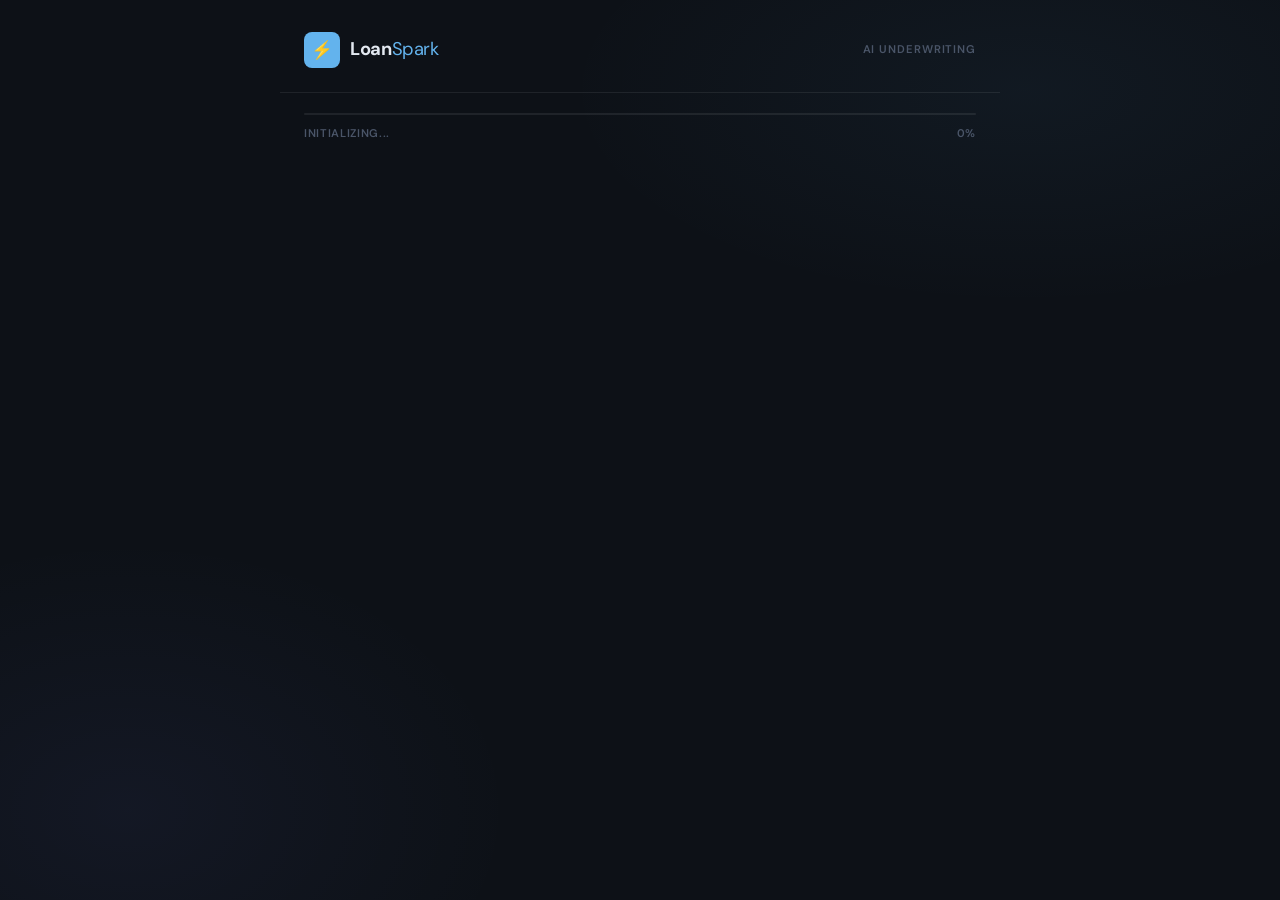
<file: frontend/index.html>
<!DOCTYPE html>
<html lang="en">
<head>
<meta charset="UTF-8">
<meta name="viewport" content="width=device-width, initial-scale=1.0">
<title>LoanSpark — Smart Loan Application</title>
<link rel="preconnect" href="https://fonts.googleapis.com">
<link href="https://fonts.googleapis.com/css2?family=DM+Sans:wght@400;500;600;700&family=JetBrains+Mono:wght@400;500;600&display=swap" rel="stylesheet">
<link rel="stylesheet" href="index.css">
</head>
<body>
<div class="atmosphere"></div>

<header>
  <div class="logo">⚡</div>
  <div class="brand">Loan<span>Spark</span></div>
  <div class="tagline">AI Underwriting</div>
</header>

<div class="progress-wrap">
  <div class="progress-track">
    <div class="progress-fill" id="progress-fill"></div>
  </div>
  <div class="progress-label">
    <span id="progress-step">Initializing...</span>
    <span id="progress-pct">0%</span>
  </div>
</div>

<!-- Main Chat Interface -->
<div id="chat-area"></div>

<!-- Response Area (Sticky at bottom) -->
<div id="question-area" style="display:none">
  <div class="question-card-inner">
    <div class="question-text" id="question-text"></div>
    <div id="answer-input"></div>
  </div>
</div>

<!-- Final Result Display -->
<div id="result-area" style="display:none"></div>

<script>
const API = 'http://localhost:8000';

let sessionId        = null;
let currentQuestion  = null;
let questionStart    = null;
let editCount        = 0;
let sessionStart     = Date.now();
let isProcessing     = false;
let applicantName    = '';

// ── App Lifecycle ─────────────────────────────────────────────────────────

async function init() {
  await startSession();
  addBotMessage("Welcome to LoanSpark! 👋 I'm your virtual lending assistant. Let's get your application processed in under 5 minutes.");
  await sleep(1000);
  await loadNextQuestion();
}

async function startSession(retries = 3) {
  for (let i = 1; i <= retries; i++) {
    try {
      const res  = await fetch(`${API}/start-session`, { method: 'POST' });
      if (!res.ok) throw new Error('HTTP ' + res.status);
      const data = await res.json();
      sessionId  = data.session_id;
      return;
    } catch {
      if (i === retries) {
        addBotMessage('⚠️ Systems are temporarily offline. Please refresh in a few moments.');
        return;
      }
      await sleep(600 * i);
    }
  }
}

// ── Messaging UI ──────────────────────────────────────────────────────────

function addBotMessage(text) {
  const area = document.getElementById('chat-area');
  const el   = document.createElement('div');
  el.className = 'msg bot';
  el.innerHTML = `
    <div class="avatar bot-av">⚡</div>
    <div class="bubble bot">${text}</div>
  `;
  area.appendChild(el);
  scrollBottom();
}

function addUserMessage(text) {
  const area = document.getElementById('chat-area');
  const el   = document.createElement('div');
  el.className = 'msg user';
  el.innerHTML = `
    <div class="avatar user-av">${applicantName ? applicantName[0].toUpperCase() : '?'}</div>
    <div class="bubble user">${text}</div>
  `;
  area.appendChild(el);
  scrollBottom();
}

function showTyping() {
  const area = document.getElementById('chat-area');
  const el   = document.createElement('div');
  el.className = 'msg bot';
  el.id = 'typing-indicator';
  el.innerHTML = `
    <div class="avatar bot-av">⚡</div>
    <div class="bubble bot"><div class="typing"><div class="dot"></div><div class="dot"></div><div class="dot"></div></div></div>
  `;
  area.appendChild(el);
  scrollBottom();
}

function hideTyping() {
  document.getElementById('typing-indicator')?.remove();
}

function scrollBottom() {
  window.scrollTo({ top: document.body.scrollHeight, behavior: 'smooth' });
}

function sleep(ms) { return new Promise(r => setTimeout(r, ms)); }

// ── Flow Control ──────────────────────────────────────────────────────────

async function loadNextQuestion() {
  if (!sessionId || isProcessing) return;
  isProcessing = true;
  showTyping();
  await sleep(600);

  try {
    const res  = await fetch(`${API}/next-question?session_id=${sessionId}`);
    hideTyping();
    const data = await res.json();

    if (data.done) {
      document.getElementById('question-area').style.display = 'none';
      const msg = applicantName
        ? `Perfect, ${applicantName}! ✅ I have everything I need. Calculating your underwriting decision now...`
        : '✅ Data gathered. Performing final risk assessment...';
      addBotMessage(msg);
      await sleep(1500);
      await getFinalDecision();
    } else {
      updateProgress(data.progress, data.answered, data.total);
      showQuestion(data.question);
    }
  } catch {
    hideTyping();
    addBotMessage('⚠️ Connection lost. Please check your internet and try again.');
  }

  isProcessing = false;
}

function updateProgress(pct, done, total) {
  document.getElementById('progress-fill').style.width = pct + '%';
  document.getElementById('progress-step').textContent = `Step ${done + 1} of ${total}`;
  document.getElementById('progress-pct').textContent  = pct + '%';
}

function showQuestion(q) {
  currentQuestion = q;
  questionStart   = Date.now();
  editCount       = 0;

  const qArea  = document.getElementById('question-area');
  const qText  = document.getElementById('question-text');
  const qInput = document.getElementById('answer-input');

  qText.textContent = q.question;
  qInput.innerHTML  = '';
  qArea.style.display = 'flex';

  if (q.type === 'choice' && q.choices) {
    const wrap = document.createElement('div');
    wrap.className = 'choices';
    q.choices.forEach(choice => {
      const btn = document.createElement('button');
      btn.className = 'choice-btn';
      btn.textContent = choice;
      btn.onclick = () => {
        wrap.querySelectorAll('.choice-btn').forEach(b => b.classList.remove('selected'));
        btn.classList.add('selected');
        setTimeout(() => submitAnswer(choice), 400);
      };
      wrap.appendChild(btn);
    });
    qInput.appendChild(wrap);
  } else {
    const row = document.createElement('div');
    row.className = 'input-row';

    const inp = document.createElement('input');
    inp.type        = q.type === 'number' ? 'number' : 'text';
    inp.placeholder = q.placeholder || 'Answer here...';

    inp.addEventListener('input', () => editCount++);
    inp.addEventListener('keydown', e => {
      if (e.key === 'Enter') submitAnswer(inp.value.trim());
    });

    const btn = document.createElement('button');
    btn.className   = 'submit-btn';
    btn.textContent = 'Next →';
    btn.onclick     = () => submitAnswer(inp.value.trim());

    row.appendChild(inp);
    row.appendChild(btn);
    qInput.appendChild(row);
    setTimeout(() => inp.focus(), 150);
  }

  scrollBottom();
}

async function submitAnswer(value) {
  if (typeof value === 'string') value = value.trim();
  if (!value || !currentQuestion || isProcessing) return;

  if (currentQuestion.type === 'number') {
    const num = parseFloat(String(value).replace(/,/g, ''));
    if (isNaN(num) || num < 0) return;
  }

  if (currentQuestion.key === 'name') {
    applicantName = value.split(' ')[0];
  }

  const responseTime = (Date.now() - questionStart) / 1000;
  isProcessing = true;
  document.getElementById('question-area').style.display = 'none';
  addUserMessage(value);

  // Silently log behavior
  fetch(`${API}/behavior-event`, {
    method: 'POST',
    headers: { 'Content-Type': 'application/json' },
    body: JSON.stringify({
      session_id: sessionId,
      question_key: currentQuestion.key,
      response_time_s: Math.round(responseTime * 10) / 10,
      num_edits: editCount,
      page_switches: 0,
      total_session_time: (Date.now() - sessionStart) / 1000,
    }),
  }).catch(() => {});

  try {
    await fetch(`${API}/submit-answer`, {
      method: 'POST',
      headers: { 'Content-Type': 'application/json' },
      body: JSON.stringify({
        session_id:      sessionId,
        question_key:    currentQuestion.key,
        question_text:   currentQuestion.question,
        answer_value:    value,
        response_time_s: Math.round(responseTime * 10) / 10,
        num_edits:       editCount,
        page_switches:   0,
      }),
    });
  } catch {
    addBotMessage('⚠️ Error saving response.');
    isProcessing = false;
    return;
  }

  isProcessing = false;
  await sleep(300);
  await loadNextQuestion();
}

// ── Underwriting Result ───────────────────────────────────────────────────

async function getFinalDecision() {
  showTyping();
  try {
    const res = await fetch(`${API}/final-decision`, {
      method: 'POST',
      headers: { 'Content-Type': 'application/json' },
      body: JSON.stringify({
        session_id: sessionId,
        total_session_time: (Date.now() - sessionStart) / 1000,
      }),
    });
    if (!res.ok) throw new Error(await res.text());
    const data = await res.json();
    hideTyping();
    showResult(data);
  } catch (e) {
    hideTyping();
    addBotMessage('⚠️ Technical failure during underwriting. ' + e.message);
  }
}

function showResult(data) {
  const area = document.getElementById('result-area');
  const dec  = data.decision;
  const prob = data.loan_probability;

  const cls   = dec === 'APPROVE' ? 'approve' : dec === 'REVIEW' ? 'review' : 'reject';
  const icon  = dec === 'APPROVE' ? '🎯' : dec === 'REVIEW' ? '⚖️' : '🚫';
  const title = dec === 'APPROVE' ? 'Approval Target Met' : dec === 'REVIEW' ? 'Pending Verification' : 'Criteria Not Met';

  const suggestionList = (data.suggestions || '')
    .split('\n')
    .map(l => l.replace(/^\d+\.\s*/, '').trim())
    .filter(Boolean);

  const suggHtml = suggestionList.map((line, i) => `
    <div class="suggestion-item">
      <div class="sugg-num">${i + 1}</div>
      <div>${line}</div>
    </div>
  `).join('');

  area.style.display = 'block';
  area.innerHTML = `
    <div class="result-card">
      <div class="result-header">
        <span class="result-icon">${icon}</span>
        <div class="result-title">${title}</div>
        <div class="prob-pill ${cls}">Underwriting Score: ${prob}%</div>
      </div>
      <div class="result-body">
        <div class="result-message">${data.user_message}</div>

        ${suggHtml ? `
          <h4 style="margin-bottom:1rem;font-size:0.75rem;font-weight:700;color:var(--text-subtle);text-transform:uppercase;letter-spacing:0.08em">How to Proceed</h4>
          ${suggHtml}
        ` : ''}

        <button class="restart-btn" onclick="location.reload()">Start New Application</button>
      </div>
    </div>
  `;

  document.getElementById('chat-area').style.display = 'none';
  area.scrollIntoView({ behavior: 'smooth' });
}

init();
</script>
</body>
</html>
</file>
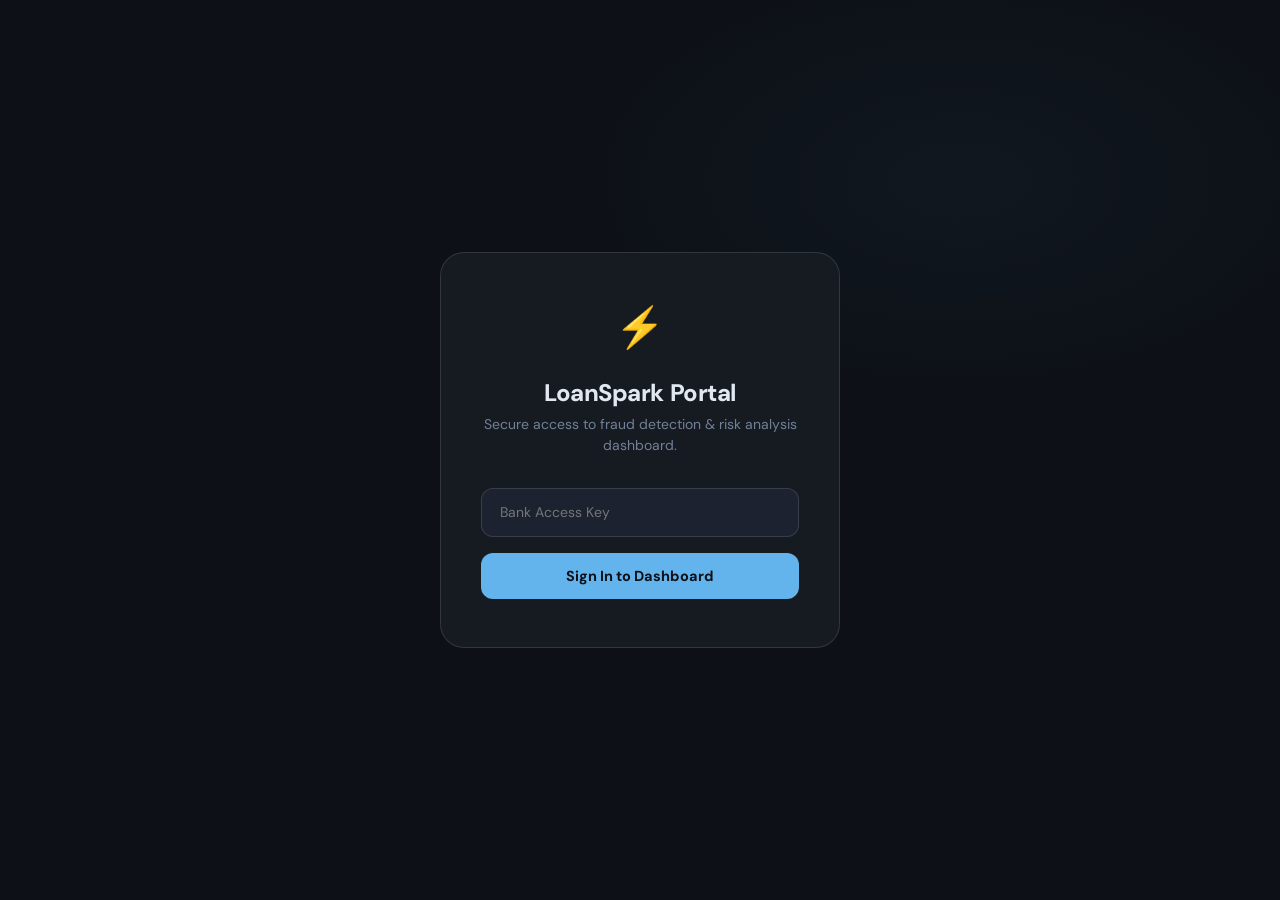
<file: frontend/bank.html>
<!DOCTYPE html>
<html lang="en">
<head>
<meta charset="UTF-8">
<meta name="viewport" content="width=device-width, initial-scale=1.0">
<title>LoanSpark — Risk & Fraud Dashboard</title>
<link rel="preconnect" href="https://fonts.googleapis.com">
<link href="https://fonts.googleapis.com/css2?family=DM+Sans:wght@400;500;600;700;800&family=JetBrains+Mono:wght@400;500;600&display=swap" rel="stylesheet">
<link rel="stylesheet" href="bank.css">
</head>
<body>
<div class="atmosphere"></div>

<!-- Login -->
<div id="login-screen">
  <div class="login-card">
    <div class="login-icon">⚡</div>
    <h2>LoanSpark Portal</h2>
    <p>Secure access to fraud detection &amp; risk analysis dashboard.</p>
    <input type="password" id="bank-key-input" placeholder="Bank Access Key"
           onkeydown="if(event.key==='Enter') doLogin()" />
    <button class="login-btn" onclick="doLogin()">Sign In to Dashboard</button>
    <div class="login-err" id="login-err">Invalid access key. Authentication failed.</div>
  </div>
</div>

<!-- Dashboard -->
<div id="main-screen" style="display:none">
  <div class="topbar">
    <div class="topbar-left">
      <div class="bank-logo">🏢</div>
      <div class="bank-name">Loan<span>Spark</span> Financial</div>
      <div class="restricted-badge">Restricted Access</div>
    </div>
    <div class="topbar-right">
      <div class="topbar-time" id="live-time"></div>
      <button class="refresh-btn" onclick="loadSessions()">⟳ Refresh</button>
    </div>
  </div>

  <div class="layout">
    <div class="sidebar">
      <div class="sidebar-header">
        <div class="sidebar-title">Incoming Desk</div>
        <div class="session-count" id="session-count">—</div>
      </div>
      <div id="sessions-list">
        <div class="empty-state">
          <div class="empty-icon">📂</div>
          <p>Syncing applications...</p>
        </div>
      </div>
    </div>

    <div class="detail-panel" id="detail-panel">
      <div class="empty-state">
        <div class="empty-icon">🔍</div>
        <h2 style="font-size:1.1rem;font-weight:700;color:var(--text-muted)">Select an Application</h2>
        <p style="font-size:0.875rem">Choose an entry from the sidebar to review risk analysis.</p>
      </div>
    </div>
  </div>
</div>

<script>
const API      = 'http://localhost:8000';
let BANK_KEY   = '';
let currentSid = null;

// Live clock
function updateClock() {
  const timeEl = document.getElementById('live-time');
  if (timeEl) {
    timeEl.textContent = new Date().toLocaleTimeString('en-IN', { hour12: false });
  }
}
setInterval(updateClock, 1000);
updateClock();

// ── Auth ──────────────────────────────────────────────────────────────────

function doLogin() {
  const key = document.getElementById('bank-key-input').value.trim();
  if (!key) return;
  BANK_KEY = key;
  loadSessions();
}

async function loadSessions() {
  try {
    const res = await fetch(`${API}/all-sessions?bank_key=${BANK_KEY}`);
    if (res.status === 403) {
      const err = document.getElementById('login-err');
      if (err) err.style.display = 'block';
      BANK_KEY = '';
      return;
    }
    const data = await res.json();
    document.getElementById('login-screen').style.display = 'none';
    document.getElementById('main-screen').style.display  = 'block';
    renderSessions(data.sessions);
  } catch {
    const err = document.getElementById('login-err');
    if (err) {
      err.textContent = 'Cannot connect to server. Is the backend running?';
      err.style.display = 'block';
    }
  }
}

// ── Session list ──────────────────────────────────────────────────────────

function renderSessions(sessions) {
  const list = document.getElementById('sessions-list');
  const countEl = document.getElementById('session-count');
  if (countEl) countEl.textContent = sessions.length;

  if (!sessions.length) {
    list.innerHTML = '<div class="empty-state"><p>No applications yet</p></div>';
    return;
  }

  list.innerHTML = sessions.map(s => {
    const dec    = s.final_decision || 'PENDING';
    const cls    = dec === 'APPROVE' ? 's-approve' : dec === 'REVIEW' ? 's-review' : dec === 'REJECT' ? 's-reject' : 's-pending';
    const shortId = s.session_id.substring(0, 8).toUpperCase();
    const dt     = s.created_at ? new Date(s.created_at).toLocaleString('en-IN', { dateStyle: 'short', timeStyle: 'short' }) : '—';
    const fraud  = s.fraud_probability != null ? (s.fraud_probability * 100).toFixed(1) + '%' : '—';

    return `
      <div class="session-item ${s.session_id === currentSid ? 'active' : ''}"
           onclick="loadReport('${s.session_id}', this)">
        <div class="session-id">${shortId}…</div>
        <div class="session-meta">
          <span class="s-badge ${cls}">${dec}</span>
          <span style="font-size:11px;color:var(--text-subtle)">Fraud: ${fraud}</span>
        </div>
        <div class="session-time">${dt}</div>
      </div>
    `;
  }).join('');
}

// ── Report view ───────────────────────────────────────────────────────────

async function loadReport(sessionId, el) {
  currentSid = sessionId;
  document.querySelectorAll('.session-item').forEach(i => i.classList.remove('active'));
  el.classList.add('active');

  const panel = document.getElementById('detail-panel');
  panel.innerHTML = '<div class="empty-state"><div class="empty-icon">⏳</div><p>Generating analysis...</p></div>';

  try {
    const res = await fetch(`${API}/bank-report/${sessionId}?bank_key=${BANK_KEY}`);
    if (!res.ok) throw new Error(await res.text());
    renderReport(await res.json());
  } catch (e) {
    panel.innerHTML = `<div class="empty-state"><div class="empty-icon">❌</div><p>Error: ${e.message}</p></div>`;
  }
}

function renderReport(data) {
  const r   = data.bank_report;
  const dec = r.final_decision;
  const risk= r.risk_level;
  const lp  = parseFloat(r.loan_approval_probability);
  const fp  = parseFloat(r.fraud_probability);

  const riskIcon = { MINIMAL: '✅', LOW: '🟢', MEDIUM: '🟡', HIGH: '🔴', CRITICAL: '🚨' }[risk] || '❓';
  const lpColor  = lp >= 65 ? 'green' : lp >= 45 ? 'amber' : 'red';
  const fpColor  = fp < 30  ? 'green' : fp < 60  ? 'amber' : 'red';
  const decColor = dec === 'APPROVE' ? 'green' : dec === 'REVIEW' ? 'amber' : 'red';

  const lFill = `${lp}%`;
  const fFill = `${fp}%`;
  const lColor = lp >= 65 ? 'var(--green)' : lp >= 45 ? 'var(--amber)' : 'var(--red)';
  const fColor = fp < 30  ? 'var(--green)' : fp < 60  ? 'var(--amber)' : 'var(--red)';

  const finFlags = (r.financial_flags || []).map(f => `
    <div class="flag-row">
      <div class="flag-dot ${f.includes('No major') ? 'green' : 'red'}"></div>
      <span>${f}</span>
    </div>`).join('');

  const behFlags = (r.behavioral_analysis || []).map(f => `
    <div class="flag-row">
      <div class="flag-dot ${f.includes('No significant') ? 'green' : 'amber'}"></div>
      <span>${f}</span>
    </div>`).join('');

  const fraudFactors = (r.top_fraud_factors || []).map(f => `
    <div class="flag-row">
      <div class="flag-dot amber"></div>
      <span>${f}</span>
    </div>`).join('');

  const actions = (r.action_items || []).map((a, i) => `
    <div class="action-row">
      <div class="action-num">${i + 1}</div>
      <span>${a}</span>
    </div>`).join('');

  const applicant = r.applicant_summary || {};
  const applicantRows = Object.entries(applicant).map(([k, v]) => `
    <div class="applicant-row">
      <span class="applicant-label">${k.replace(/_/g, ' ')}</span>
      <span class="applicant-value">${v}</span>
    </div>`).join('');

  const behScore = parseFloat(r.behavioral_score || 0);
  const behColor = behScore > 0.4 ? 'var(--red)' : 'var(--green)';

  document.getElementById('detail-panel').innerHTML = `
    <div class="metrics-row">
      <div class="metric-card">
        <div class="metric-label">System Decision</div>
        <div class="metric-value ${decColor}" style="font-size:1.1rem">${dec}</div>
      </div>
      <div class="metric-card">
        <div class="metric-label">Loan Score</div>
        <div class="metric-value ${lpColor}">${lp}%</div>
      </div>
      <div class="metric-card">
        <div class="metric-label">Fraud Probability</div>
        <div class="metric-value ${fpColor}">${fp}%</div>
      </div>
      <div class="metric-card">
        <div class="metric-label">Global Risk</div>
        <div class="metric-value ${fpColor}" style="font-size:1rem">${risk}</div>
      </div>
    </div>

    <div class="risk-banner">
      <span class="risk-icon">${riskIcon}</span>
      <div class="risk-text">
        <h3>${risk} Risk — ${dec} recommended</h3>
        <p>${r.decision_reason}</p>
      </div>
    </div>

    <div class="gauges-row">
      <div class="gauge-card">
        <div class="gauge-title">Loan Approval Confidence</div>
        <div class="gauge-value" style="color:${lColor}">${lp}%</div>
        <div class="gauge-track">
          <div class="gauge-fill" style="width:${lFill};background:${lColor}"></div>
        </div>
        <div class="gauge-ends"><span>Weak</span><span>Strong</span></div>
      </div>
      <div class="gauge-card">
        <div class="gauge-title">Fraud Risk Vector</div>
        <div class="gauge-value" style="color:${fColor}">${fp}%</div>
        <div class="gauge-track">
          <div class="gauge-fill" style="width:${fFill};background:${fColor}"></div>
        </div>
        <div class="gauge-ends"><span>Clean</span><span>Critical</span></div>
      </div>
    </div>

    <div class="section-grid">
      <div class="section-card">
        <div class="section-hd">👤 KYC Summary</div>
        ${applicantRows}
        <div class="applicant-row">
          <span class="applicant-label">Behavioral Anomaly</span>
          <span class="applicant-value" style="color:${behColor}">${(behScore * 100).toFixed(1)}%</span>
        </div>
      </div>
      <div class="section-card">
        <div class="section-hd">📊 Financial Health</div>
        ${finFlags || '<p style="color:var(--text-subtle);font-size:0.875rem">No flags detected</p>'}
      </div>
    </div>

    <div class="section-grid" style="margin-top:1rem">
      <div class="section-card">
        <div class="section-hd">🕵️ Behavioral Analysis</div>
        ${behFlags || '<p style="color:var(--text-subtle);font-size:0.875rem">No anomalies</p>'}
      </div>
      <div class="section-card">
        <div class="section-hd">⚠️ Fraud Indicators</div>
        ${fraudFactors || '<p style="color:var(--text-subtle);font-size:0.875rem">Clean footprint</p>'}
      </div>
    </div>

    <div class="section-card full" style="margin-top:1rem">
      <div class="section-hd">🏦 Final Recommendation & Action Plan</div>
      <p class="recommendation-text">${r.recommendation}</p>
      <div class="section-hd" style="margin-bottom:0.75rem">Next Steps</div>
      ${actions}
    </div>
  `;
}

// Refresh logic
setInterval(() => { if (BANK_KEY) loadSessions(); }, 30_000);
</script>
</body>
</html>
</file>
<file: frontend/index.css>
/*
   LoanSpark User App — Clean AI Interface
   Design: Professional fintech, ChatGPT/Perplexity inspired
*/

:root {
  --bg:           #0D1117;
  --bg-surface:   #161B22;
  --bg-elevated:  #1C2230;
  --border:       rgba(255, 255, 255, 0.08);
  --border-focus: rgba(99, 179, 237, 0.5);

  --accent:       #63B3ED;
  --accent-dim:   rgba(99, 179, 237, 0.12);
  --accent-glow:  rgba(99, 179, 237, 0.2);

  --indigo:       #7C86FF;

  --text:         #E2E8F0;
  --text-muted:   #718096;
  --text-subtle:  #4A5568;

  --green:        #48BB78;
  --amber:        #ECC94B;
  --red:          #FC8181;

  --radius-sm:    8px;
  --radius-md:    14px;
  --radius-lg:    20px;
  --radius-xl:    28px;

  --font-sans:    'DM Sans', 'Helvetica Neue', sans-serif;
  --font-mono:    'JetBrains Mono', 'Fira Code', monospace;
}

*, *::before, *::after {
  box-sizing: border-box;
  margin: 0;
  padding: 0;
}

html { scroll-behavior: smooth; }

body {
  font-family: var(--font-sans);
  background: var(--bg);
  color: var(--text);
  min-height: 100vh;
  font-size: 15px;
  line-height: 1.6;
  -webkit-font-smoothing: antialiased;
}

/* ── Subtle Background ── */
.atmosphere {
  position: fixed;
  inset: 0;
  background:
    radial-gradient(ellipse 60% 40% at 80% 10%, rgba(99, 179, 237, 0.05) 0%, transparent 60%),
    radial-gradient(ellipse 50% 50% at 10% 90%, rgba(124, 134, 255, 0.06) 0%, transparent 60%),
    var(--bg);
  z-index: -1;
}

/* ── Header ── */
header {
  max-width: 720px;
  margin: 0 auto;
  padding: 2rem 1.5rem 1.5rem;
  display: flex;
  align-items: center;
  gap: 10px;
  position: relative;
  z-index: 10;
  border-bottom: 1px solid var(--border);
  margin-bottom: 0;
}

.logo {
  width: 36px;
  height: 36px;
  background: var(--accent);
  color: var(--bg);
  border-radius: var(--radius-sm);
  display: flex;
  align-items: center;
  justify-content: center;
  font-size: 1.1rem;
  flex-shrink: 0;
}

.brand {
  font-size: 1.15rem;
  font-weight: 700;
  letter-spacing: -0.02em;
  color: var(--text);
}
.brand span { color: var(--accent); font-weight: 400; }

.tagline {
  margin-left: auto;
  font-size: 0.7rem;
  color: var(--text-subtle);
  text-transform: uppercase;
  letter-spacing: 0.08em;
  font-weight: 600;
}

/* ── Progress ── */
.progress-wrap {
  max-width: 720px;
  margin: 0 auto;
  padding: 1.25rem 1.5rem;
  position: relative;
  z-index: 10;
}

.progress-track {
  height: 2px;
  background: var(--border);
  border-radius: 999px;
  overflow: hidden;
}

.progress-fill {
  height: 100%;
  background: var(--accent);
  width: 0%;
  transition: width 0.6s ease;
}

.progress-label {
  margin-top: 0.6rem;
  display: flex;
  justify-content: space-between;
  font-size: 0.7rem;
  font-weight: 600;
  color: var(--text-subtle);
  text-transform: uppercase;
  letter-spacing: 0.06em;
}

/* ── Chat Area ── */
#chat-area {
  max-width: 720px;
  margin: 0 auto;
  padding: 2rem 1.5rem 14rem;
  display: flex;
  flex-direction: column;
  gap: 1.25rem;
  position: relative;
  z-index: 10;
}

/* ── Messages ── */
.msg {
  display: flex;
  align-items: flex-end;
  gap: 10px;
  max-width: 88%;
  animation: msgIn 0.25s ease-out both;
}

@keyframes msgIn {
  from { opacity: 0; transform: translateY(8px); }
  to   { opacity: 1; transform: translateY(0); }
}

.msg.bot  { align-self: flex-start; }
.msg.user { align-self: flex-end; flex-direction: row-reverse; }

.avatar {
  width: 30px;
  height: 30px;
  border-radius: 50%;
  display: flex;
  align-items: center;
  justify-content: center;
  font-size: 0.9rem;
  flex-shrink: 0;
}

.bot-av {
  background: var(--bg-elevated);
  border: 1px solid var(--border);
  color: var(--accent);
}

.user-av {
  background: var(--accent);
  color: var(--bg);
  font-weight: 700;
  font-size: 0.75rem;
}

.bubble {
  padding: 0.85rem 1.1rem;
  border-radius: var(--radius-md);
  font-size: 14.5px;
  line-height: 1.6;
}

.bubble.bot {
  background: var(--bg-surface);
  border: 1px solid var(--border);
  color: var(--text);
  border-bottom-left-radius: 4px;
}

.bubble.user {
  background: linear-gradient(135deg, var(--accent) 0%, var(--indigo) 100%);
  color: #fff;
  border-bottom-right-radius: 4px;
}

/* ── Question Area (Sticky Input) ── */
#question-area {
  position: fixed;
  bottom: 1.5rem;
  left: 50%;
  transform: translateX(-50%);
  width: calc(100% - 2rem);
  max-width: 680px;
  z-index: 1000;
}

.question-card-inner {
  background: var(--bg-surface);
  border: 1px solid var(--border);
  padding: 1.5rem;
  border-radius: var(--radius-xl);
  box-shadow:
    0 20px 40px rgba(0, 0, 0, 0.4),
    0 0 0 1px rgba(255, 255, 255, 0.04) inset;
}

.question-text {
  font-weight: 600;
  font-size: 0.975rem;
  margin-bottom: 1.25rem;
  color: var(--text);
  text-align: center;
  line-height: 1.5;
}

/* Inputs */
.input-row {
  display: flex;
  gap: 10px;
}

input[type="text"],
input[type="number"] {
  flex: 1;
  background: var(--bg-elevated);
  border: 1px solid var(--border);
  border-radius: var(--radius-md);
  padding: 0.8rem 1.1rem;
  color: var(--text);
  outline: none;
  font-family: var(--font-sans);
  font-size: 14.5px;
  transition: border-color 0.15s, box-shadow 0.15s;
}

input:focus {
  border-color: var(--border-focus);
  box-shadow: 0 0 0 3px rgba(99, 179, 237, 0.08);
}

input::placeholder { color: var(--text-subtle); }

.submit-btn {
  background: var(--accent);
  color: var(--bg);
  border: none;
  padding: 0 1.5rem;
  border-radius: var(--radius-md);
  font-weight: 700;
  font-size: 14px;
  cursor: pointer;
  transition: opacity 0.15s, transform 0.1s;
  white-space: nowrap;
  font-family: var(--font-sans);
}

.submit-btn:hover  { opacity: 0.88; }
.submit-btn:active { transform: scale(0.98); }

/* Choices */
.choices {
  display: grid;
  grid-template-columns: 1fr 1fr;
  gap: 8px;
}

.choice-btn {
  padding: 0.8rem 0.75rem;
  background: var(--bg-elevated);
  border: 1px solid var(--border);
  border-radius: var(--radius-md);
  color: var(--text-muted);
  font-weight: 500;
  font-size: 14px;
  cursor: pointer;
  transition: border-color 0.15s, color 0.15s, background 0.15s;
  text-align: center;
  font-family: var(--font-sans);
}

.choice-btn:hover {
  border-color: var(--accent);
  color: var(--accent);
  background: var(--accent-dim);
}

.choice-btn.selected {
  background: var(--accent);
  color: var(--bg);
  border-color: var(--accent);
}

/* ── Result ── */
#result-area {
  max-width: 640px;
  margin: 3rem auto 4rem;
  padding: 0 1.5rem;
  position: relative;
  z-index: 20;
}

.result-card {
  background: var(--bg-surface);
  border: 1px solid var(--border);
  border-radius: var(--radius-xl);
  overflow: hidden;
}

.result-header {
  padding: 3rem 2rem;
  text-align: center;
  border-bottom: 1px solid var(--border);
}

.result-icon {
  font-size: 3rem;
  display: block;
  margin-bottom: 1rem;
}

.result-title {
  font-size: 1.6rem;
  font-weight: 700;
  margin-bottom: 0.5rem;
  letter-spacing: -0.02em;
}

.prob-pill {
  display: inline-block;
  padding: 0.4rem 1rem;
  border-radius: 999px;
  font-weight: 700;
  font-size: 0.8rem;
  font-family: var(--font-mono);
  margin-top: 0.75rem;
  border: 1px solid var(--border);
}

.prob-pill.approve { background: rgba(72, 187, 120, 0.1); color: var(--green); border-color: rgba(72, 187, 120, 0.2); }
.prob-pill.review  { background: rgba(236, 201, 75, 0.1); color: var(--amber); border-color: rgba(236, 201, 75, 0.2); }
.prob-pill.reject  { background: rgba(252, 129, 129, 0.1); color: var(--red); border-color: rgba(252, 129, 129, 0.2); }

.result-body { padding: 2.5rem 2rem; }

.result-message {
  font-size: 0.95rem;
  line-height: 1.7;
  color: var(--text-muted);
  margin-bottom: 1.75rem;
}

.suggestion-item {
  background: var(--bg-elevated);
  padding: 1rem;
  border-radius: var(--radius-md);
  margin-bottom: 0.6rem;
  display: flex;
  gap: 0.875rem;
  border: 1px solid var(--border);
  font-size: 13.5px;
  color: var(--text-muted);
}

.sugg-num {
  width: 20px;
  height: 20px;
  background: var(--accent);
  color: var(--bg);
  border-radius: 5px;
  display: flex;
  align-items: center;
  justify-content: center;
  font-size: 0.7rem;
  font-weight: 800;
  flex-shrink: 0;
  margin-top: 2px;
}

.restart-btn {
  width: 100%;
  margin-top: 1.75rem;
  padding: 1rem;
  background: var(--accent);
  color: var(--bg);
  border: none;
  border-radius: var(--radius-md);
  font-weight: 700;
  font-size: 14.5px;
  cursor: pointer;
  font-family: var(--font-sans);
  transition: opacity 0.15s;
}
.restart-btn:hover { opacity: 0.88; }

/* ── Typing Indicator ── */
.typing {
  display: flex;
  gap: 4px;
  padding: 0.25rem 0;
  align-items: center;
}

.dot {
  width: 5px;
  height: 5px;
  background: var(--text-subtle);
  border-radius: 50%;
  animation: dotPulse 1.2s infinite;
}
.dot:nth-child(2) { animation-delay: 0.18s; }
.dot:nth-child(3) { animation-delay: 0.36s; }

@keyframes dotPulse {
  0%, 100% { opacity: 0.3; transform: scale(0.85); }
  50%       { opacity: 1;   transform: scale(1.1); }
}

/* ── Scrollbar ── */
::-webkit-scrollbar       { width: 4px; }
::-webkit-scrollbar-track { background: transparent; }
::-webkit-scrollbar-thumb { background: var(--border); border-radius: 999px; }

/* ── Mobile ── */
@media (max-width: 600px) {
  .choices { grid-template-columns: 1fr; }
  #chat-area { padding-bottom: 16rem; }
  .question-card-inner { padding: 1.25rem; }
}
</file>
<file: frontend/bank.css>
/*
   LoanSpark Bank Dashboard — Premium Fintech
   Design: Bloomberg / Stripe / Razorpay inspired
*/

:root {
  --bg:           #0D1117;
  --bg-surface:   #161B22;
  --bg-elevated:  #1C2230;
  --border:       rgba(255, 255, 255, 0.07);
  --border-mid:   rgba(255, 255, 255, 0.12);

  --accent:       #63B3ED;
  --accent-dim:   rgba(99, 179, 237, 0.1);

  --text:         #E2E8F0;
  --text-muted:   #718096;
  --text-subtle:  #4A5568;

  --green:        #48BB78;
  --amber:        #ECC94B;
  --red:          #FC8181;

  --sidebar-w:    280px;
  --topbar-h:     60px;

  --radius-sm:    8px;
  --radius-md:    12px;
  --radius-lg:    18px;
  --radius-xl:    24px;

  --font-sans:    'DM Sans', 'Helvetica Neue', sans-serif;
  --font-mono:    'JetBrains Mono', 'Fira Code', monospace;
}

*, *::before, *::after {
  box-sizing: border-box;
  margin: 0;
  padding: 0;
}

body {
  font-family: var(--font-sans);
  background: var(--bg);
  color: var(--text);
  min-height: 100vh;
  overflow: hidden;
  font-size: 14px;
  -webkit-font-smoothing: antialiased;
}

/* ── Subtle Background ── */
.atmosphere {
  position: fixed;
  inset: 0;
  background:
    radial-gradient(ellipse 50% 40% at 75% 20%, rgba(99, 179, 237, 0.04) 0%, transparent 60%),
    var(--bg);
  z-index: -1;
}

/* ── Login ── */
#login-screen {
  display: flex;
  align-items: center;
  justify-content: center;
  min-height: 100vh;
  position: relative;
  z-index: 10;
}

.login-card {
  background: var(--bg-surface);
  border: 1px solid var(--border-mid);
  padding: 3rem 2.5rem;
  border-radius: var(--radius-xl);
  width: 100%;
  max-width: 400px;
  text-align: center;
}

.login-icon {
  font-size: 2.5rem;
  margin-bottom: 1.5rem;
  display: block;
}

.login-card h2 {
  font-weight: 800;
  font-size: 1.5rem;
  letter-spacing: -0.02em;
  margin-bottom: 0.4rem;
}

.login-card p {
  color: var(--text-muted);
  font-size: 0.875rem;
  margin-bottom: 2rem;
  line-height: 1.5;
}

.login-card input {
  width: 100%;
  padding: 0.9rem 1.1rem;
  background: var(--bg-elevated);
  border: 1px solid var(--border-mid);
  border-radius: var(--radius-md);
  margin-bottom: 1rem;
  color: var(--text);
  outline: none;
  font-family: var(--font-sans);
  font-size: 14px;
  transition: border-color 0.15s;
}

.login-card input:focus {
  border-color: var(--accent);
}

.login-err {
  display: none;
  color: var(--red);
  font-size: 0.8rem;
  margin-top: 0.75rem;
}

.login-btn {
  width: 100%;
  padding: 0.9rem;
  background: var(--accent);
  color: var(--bg);
  border: none;
  border-radius: var(--radius-md);
  font-weight: 700;
  font-size: 14.5px;
  cursor: pointer;
  font-family: var(--font-sans);
  transition: opacity 0.15s;
}

.login-btn:hover { opacity: 0.88; }

/* ── Topbar ── */
.topbar {
  height: var(--topbar-h);
  background: var(--bg-surface);
  border-bottom: 1px solid var(--border);
  padding: 0 1.75rem;
  display: flex;
  align-items: center;
  justify-content: space-between;
  position: relative;
  z-index: 100;
}

.topbar-left {
  display: flex;
  align-items: center;
  gap: 0.875rem;
}

.bank-logo { font-size: 1.2rem; }

.bank-name {
  font-weight: 800;
  font-size: 1rem;
  letter-spacing: -0.01em;
}
.bank-name span { color: var(--accent); }

.restricted-badge {
  font-size: 9px;
  font-weight: 800;
  letter-spacing: 0.1em;
  padding: 3px 8px;
  border-radius: var(--radius-sm);
  background: rgba(252, 129, 129, 0.08);
  border: 1px solid rgba(252, 129, 129, 0.18);
  color: var(--red);
  text-transform: uppercase;
}

.topbar-right {
  display: flex;
  align-items: center;
  gap: 1.5rem;
}

.topbar-time {
  font-family: var(--font-mono);
  font-size: 0.8rem;
  color: var(--text-subtle);
}

.refresh-btn {
  background: transparent;
  border: 1px solid var(--border-mid);
  color: var(--text-muted);
  padding: 6px 14px;
  border-radius: var(--radius-sm);
  font-weight: 600;
  cursor: pointer;
  font-size: 0.8rem;
  font-family: var(--font-sans);
  transition: border-color 0.15s, color 0.15s;
}

.refresh-btn:hover {
  border-color: var(--accent);
  color: var(--accent);
}

/* ── Layout ── */
.layout {
  display: flex;
  height: calc(100vh - var(--topbar-h));
  position: relative;
  z-index: 50;
}

/* ── Sidebar ── */
.sidebar {
  width: var(--sidebar-w);
  background: var(--bg-surface);
  border-right: 1px solid var(--border);
  display: flex;
  flex-direction: column;
  flex-shrink: 0;
}

.sidebar-header {
  padding: 1.25rem 1.25rem;
  border-bottom: 1px solid var(--border);
  display: flex;
  justify-content: space-between;
  align-items: center;
}

.sidebar-title {
  font-size: 0.7rem;
  font-weight: 700;
  color: var(--text-subtle);
  text-transform: uppercase;
  letter-spacing: 0.1em;
}

.session-count {
  background: var(--accent);
  color: var(--bg);
  padding: 2px 8px;
  border-radius: 6px;
  font-weight: 800;
  font-size: 0.7rem;
}

#sessions-list {
  flex: 1;
  overflow-y: auto;
}

.session-item {
  padding: 1rem 1.25rem;
  border-bottom: 1px solid var(--border);
  cursor: pointer;
  transition: background 0.15s;
}

.session-item:hover { background: rgba(255, 255, 255, 0.02); }

.session-item.active {
  background: var(--accent-dim);
  border-left: 3px solid var(--accent);
  padding-left: calc(1.25rem - 3px);
}

.session-id {
  font-family: var(--font-mono);
  font-size: 0.7rem;
  color: var(--text-subtle);
  margin-bottom: 0.4rem;
}

.session-meta {
  display: flex;
  align-items: center;
  gap: 8px;
  margin-bottom: 0.3rem;
}

.session-time {
  font-size: 0.7rem;
  color: var(--text-subtle);
}

.s-badge {
  font-size: 0.6rem;
  font-weight: 800;
  padding: 2px 7px;
  border-radius: 5px;
  text-transform: uppercase;
  letter-spacing: 0.05em;
}

.s-approve { background: rgba(72, 187, 120, 0.1);  color: var(--green); border: 1px solid rgba(72, 187, 120, 0.2); }
.s-review  { background: rgba(236, 201, 75, 0.1);  color: var(--amber); border: 1px solid rgba(236, 201, 75, 0.2); }
.s-reject  { background: rgba(252, 129, 129, 0.1); color: var(--red);   border: 1px solid rgba(252, 129, 129, 0.2); }
.s-pending { background: rgba(255, 255, 255, 0.04); color: var(--text-subtle); border: 1px solid var(--border); }

/* ── Detail Panel ── */
.detail-panel {
  flex: 1;
  padding: 2rem;
  overflow-y: auto;
  background: transparent;
}

.empty-state {
  display: flex;
  flex-direction: column;
  align-items: center;
  justify-content: center;
  height: 100%;
  color: var(--text-subtle);
  gap: 0.75rem;
  text-align: center;
}

.empty-icon {
  font-size: 2.5rem;
  opacity: 0.3;
  margin-bottom: 0.5rem;
}

/* ── Metric Cards ── */
.metrics-row {
  display: grid;
  grid-template-columns: repeat(4, 1fr);
  gap: 1rem;
  margin-bottom: 1.5rem;
}

.metric-card {
  background: var(--bg-surface);
  border: 1px solid var(--border);
  padding: 1.25rem;
  border-radius: var(--radius-lg);
}

.metric-label {
  font-size: 0.65rem;
  font-weight: 700;
  color: var(--text-subtle);
  text-transform: uppercase;
  letter-spacing: 0.1em;
  margin-bottom: 0.6rem;
}

.metric-value {
  font-family: var(--font-mono);
  font-size: 1.4rem;
  font-weight: 700;
  line-height: 1;
}

.metric-value.green { color: var(--green); }
.metric-value.amber { color: var(--amber); }
.metric-value.red   { color: var(--red); }
.metric-value.blue  { color: var(--accent); }

/* ── Risk Banner ── */
.risk-banner {
  display: flex;
  align-items: flex-start;
  gap: 1.25rem;
  padding: 1.25rem;
  border-radius: var(--radius-lg);
  margin-bottom: 1.5rem;
  background: var(--bg-surface);
  border: 1px solid var(--border);
}

.risk-icon { font-size: 2rem; flex-shrink: 0; }

.risk-text h3 {
  font-weight: 700;
  font-size: 1rem;
  margin-bottom: 0.35rem;
}

.risk-text p {
  font-size: 0.875rem;
  color: var(--text-muted);
  line-height: 1.6;
}

/* ── Gauges ── */
.gauges-row {
  display: grid;
  grid-template-columns: 1fr 1fr;
  gap: 1rem;
  margin-bottom: 1.5rem;
}

.gauge-card {
  background: var(--bg-surface);
  border: 1px solid var(--border);
  padding: 1.5rem;
  border-radius: var(--radius-lg);
}

.gauge-title {
  font-weight: 700;
  font-size: 0.7rem;
  color: var(--text-subtle);
  margin-bottom: 1rem;
  text-transform: uppercase;
  letter-spacing: 0.08em;
}

.gauge-value {
  font-size: 2rem;
  font-weight: 700;
  font-family: var(--font-mono);
  margin-bottom: 1rem;
  line-height: 1;
}

.gauge-track {
  height: 3px;
  background: var(--border);
  border-radius: 999px;
  margin-bottom: 0.6rem;
  overflow: hidden;
}

.gauge-fill {
  height: 100%;
  border-radius: 999px;
}

.gauge-ends {
  display: flex;
  justify-content: space-between;
  font-size: 0.7rem;
  color: var(--text-subtle);
  font-weight: 600;
}

/* ── Section Cards ── */
.section-grid {
  display: grid;
  grid-template-columns: 1fr 1fr;
  gap: 1rem;
  margin-bottom: 1rem;
}

.section-card {
  background: var(--bg-surface);
  border: 1px solid var(--border);
  padding: 1.5rem;
  border-radius: var(--radius-lg);
}

.section-card.full { grid-column: span 2; }

.section-hd {
  font-size: 0.7rem;
  font-weight: 700;
  color: var(--text-subtle);
  text-transform: uppercase;
  letter-spacing: 0.1em;
  margin-bottom: 1.25rem;
  display: flex;
  align-items: center;
  gap: 8px;
}

/* KYC rows */
.applicant-row {
  display: flex;
  justify-content: space-between;
  align-items: center;
  padding: 8px 0;
  border-bottom: 1px solid var(--border);
  font-size: 0.875rem;
}

.applicant-row:last-child { border-bottom: none; }
.applicant-label { color: var(--text-muted); }
.applicant-value { font-weight: 600; font-family: var(--font-mono); font-size: 0.825rem; }

/* Flag rows */
.flag-row {
  background: var(--bg-elevated);
  padding: 9px 12px;
  border-radius: var(--radius-sm);
  margin-bottom: 6px;
  font-size: 0.825rem;
  display: flex;
  align-items: center;
  gap: 10px;
  color: var(--text-muted);
}

.flag-dot {
  width: 6px;
  height: 6px;
  border-radius: 50%;
  flex-shrink: 0;
}

.flag-dot.green { background: var(--green); }
.flag-dot.amber { background: var(--amber); }
.flag-dot.red   { background: var(--red); }

/* Action rows */
.action-row {
  background: var(--accent-dim);
  padding: 1rem 1.1rem;
  border-radius: var(--radius-md);
  margin-bottom: 8px;
  display: flex;
  gap: 0.875rem;
  border: 1px solid rgba(99, 179, 237, 0.12);
  font-size: 0.875rem;
  color: var(--text-muted);
  align-items: flex-start;
}

.action-num {
  background: var(--accent);
  color: var(--bg);
  width: 22px;
  height: 22px;
  border-radius: 5px;
  display: flex;
  align-items: center;
  justify-content: center;
  font-weight: 800;
  font-size: 0.7rem;
  flex-shrink: 0;
  margin-top: 2px;
}

/* Recommendation text */
.recommendation-text {
  font-size: 0.9rem;
  color: var(--text-muted);
  line-height: 1.7;
  margin-bottom: 1.5rem;
  padding: 1rem 1.25rem;
  background: var(--bg-elevated);
  border-radius: var(--radius-md);
  border: 1px solid var(--border);
}

/* ── Scrollbar ── */
::-webkit-scrollbar       { width: 4px; }
::-webkit-scrollbar-track { background: transparent; }
::-webkit-scrollbar-thumb { background: var(--border-mid); border-radius: 999px; }
</file>
